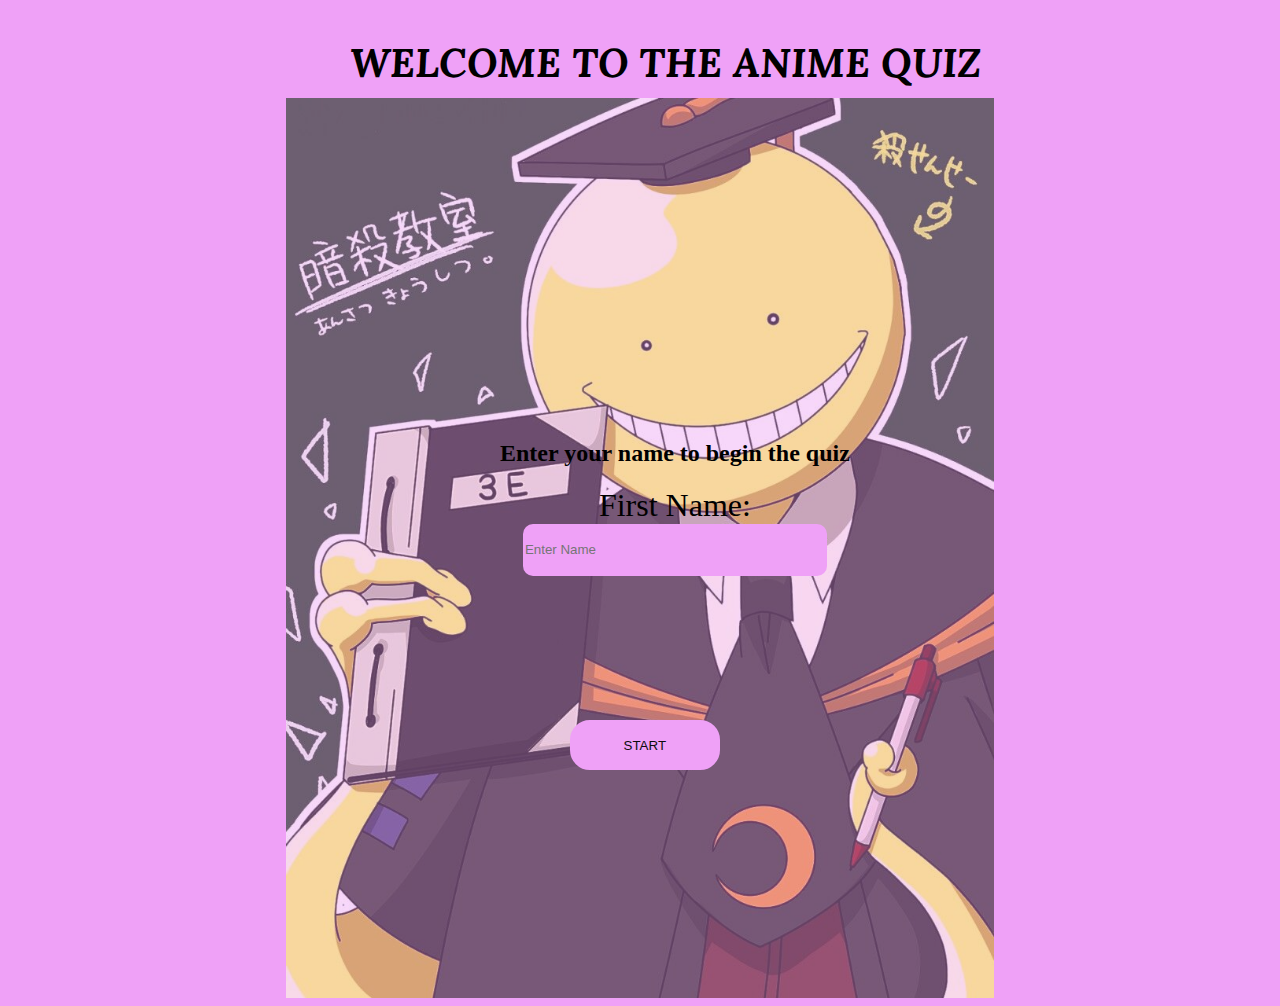
<file: index.html>
<!DOCTYPE html>
<html lang="en">
  <head>
    <meta charset="UTF-8" />
    <meta name="viewport" content="width=device-width, initial-scale=1.0" />
    <title>ANIME QUIZ</title>
    <link rel="icon" type="image/png" href="IMAGES/logo.png">
    <link rel="stylesheet" href="quiz.css" />
    <link
      rel="stylesheet"
      href="https://fonts.googleapis.com/css?family=Lora"
    />
  </head>
  <body>
    <div class="div1">
      <i> <h1>WELCOME TO THE ANIME QUIZ</h1></i>
      <img src="IMAGES/kurosensei.jpg" alt="kurosensei" />

      <div>
        <h2>Enter your name to begin the quiz</h2>
        <form align="center">
          <label for="name1" >First Name:</label>
          <br />
          <input id="name1" type="text" placeholder="Enter Name" required/>
        </form>
        <a href="quiz.html">
        <button id="start">START</button>
        </a>
      </div>
  </body>
</html>
</file>
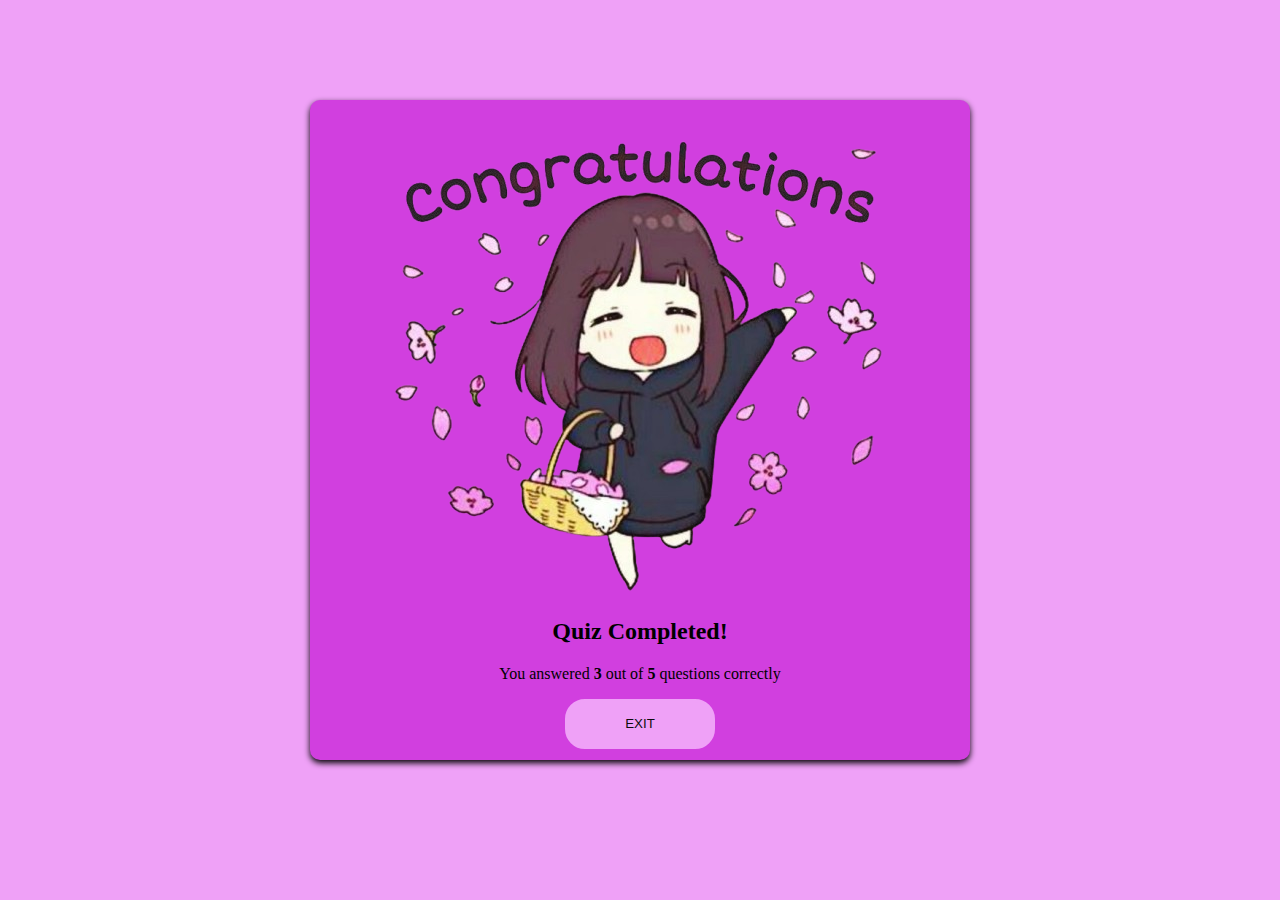
<file: result.html>
<!DOCTYPE html>
<html lang="en">
  <head>
    <meta charset="UTF-8" />
    <meta name="viewport" content="width=device-width, initial-scale=1.0" />
    <title>RESULTS</title>
    <link rel="icon" type="image/png" href="IMAGES/logo.png" />
    <link rel="stylesheet" href="quiz.css" />
  </head>
  <body>
    <div class="result">
      <img class="result_img" src="IMAGES/result.png" />
      <h2 class="result_title">Quiz Completed!</h2>
      <p class="result_msg">
        You answered <b>3</b> out of <b>5</b> questions correctly
      </p>
      <a href="quiz.html">
        <button class="exit">EXIT</button>
      </a>
    </div>

    <script src="quiz.js"></script>
  </body>
</html>
</file>
<file: quiz.css>
body {
  background-color: rgb(239, 161, 247);
}
.div1 {
  display: flex;
  align-items: center;
  justify-content: center;
}
.div1 img {
  height: 900px;
  max-width: 100%;
  opacity: 0.6;
  margin-top: 90px;
  position: relative;
}
.div1 div {
  position: absolute;
  left: 500px;
}
.div1 div button {
  background-color: rgb(239, 161, 247);
  border: 3px, solid, rgb(239, 161, 247);
  color: rgb(12, 12, 12);
  border-radius: 20px;
  height: 50px;
  width: 150px;
  font-weight: 500;
  padding: 10px;
  text-align: center;
  cursor: pointer;
  transition: all 0.3s;
  position: absolute;
  right: 130px;
  top: 300px;
}
.div1 div button:hover {
  background: rgb(88, 4, 95);
  color: white;
}
.div1 h1 {
  position: absolute;
  top: 10px;
  left: 350px;
  font-size: 40px;
  font-family: "Lora";
}
.div1 div label {
  color: black;
  font-size: xx-large;
}
.div1 div input {
  height: 50px;
  width: 300px;
  margin-bottom: 10px;
  background-color: rgb(239, 161, 247);
  border-radius: 10px;
  border: none;
}
.quiz {
  display: flex;
  justify-content: center;
  gap: 150px;
  margin-top: 150px;
}
.quiz img {
  width: 200px;
  height: auto;
}
.quiz img:hover {
  opacity: 0.7;
  transition: opacity 0.3s;
}
.quiz a {
  text-decoration: none;
  color: black;
  font-size: 20px;
}
.name {
  background: rgb(209, 63, 223);
  width: 90%;
  max-width: 600px;
  border-radius: 10px;
  padding: 30px;
  margin: 100px auto 0;
  position: relative;
  height: 500px;
  box-shadow: 0 3px 6px 0 black;
}
.name img {
  width: 200px;
  height: auto;
  position: absolute;
  left: 240px;
}
.name div {
  display: flex;
  justify-content: center;
  gap: 10px;
  position: absolute;
  bottom: 90px;
  left: 190px;
}
.btn {
  background-color: rgb(239, 161, 247);
  border: 3px, solid, rgb(239, 161, 247);
  color: rgb(12, 12, 12);
  border-radius: 20px;
  height: 50px;
  width: 150px;
  font-weight: 500;
  padding: 10px;
  text-align: center;
  cursor: pointer;
  transition: all 0.3s;
}

.btn:hover {
  background: rgb(88, 4, 95);
  color: white;
}
.btn:nth-child(1) {
  position: absolute;
  right: 0px;
  bottom: 20px;
}
.btn:nth-child(2) {
  position: absolute;
  left: 250px;
  bottom: 20px;
}
.btn:nth-child(3) {
  position: absolute;
  top: 35px;
  right: 0px;
}
.btn:nth-child(4) {
  position: absolute;
  left: 250px;
  top: 35px;
}

.next {
  position: absolute;
  right: 100px;
  bottom: 10px;
}
.next button {
  background-color: rgb(209, 63, 223);
  border: 3px, solid, rgb(209, 63, 223);
  color: rgb(12, 12, 12);
  border-radius: 20px;
  height: 50px;
  width: 150px;
  font-weight: 500;
  padding: 10px;
  text-align: center;
  cursor: pointer;
  transition: all 0.3s;
}
.next button:hover {
  background: rgb(88, 4, 95);
  color: white;
}

.exit {
  background-color: rgb(239, 161, 247);
  border: 3px, solid, rgb(239, 161, 247);
  color: rgb(12, 12, 12);
  border-radius: 20px;
  height: 50px;
  width: 150px;
  font-weight: 500;
  padding: 10px;
  text-align: center;
  cursor: pointer;
  transition: all 0.3s;
}
.exit:hover {
  background: rgb(88, 4, 95);
  color: white;
}
.result {
  background: rgb(209, 63, 223);
  width: 90%;
  max-width: 600px;
  border-radius: 10px;
  padding: 30px;
  margin: 100px auto 0;
  position: relative;
  height: 600px;
  box-shadow: 0 3px 6px 0 black;
  text-align: center;
}
#q2,
#q3,
#q4,
#q5 {
  display: none;
}
</file>
